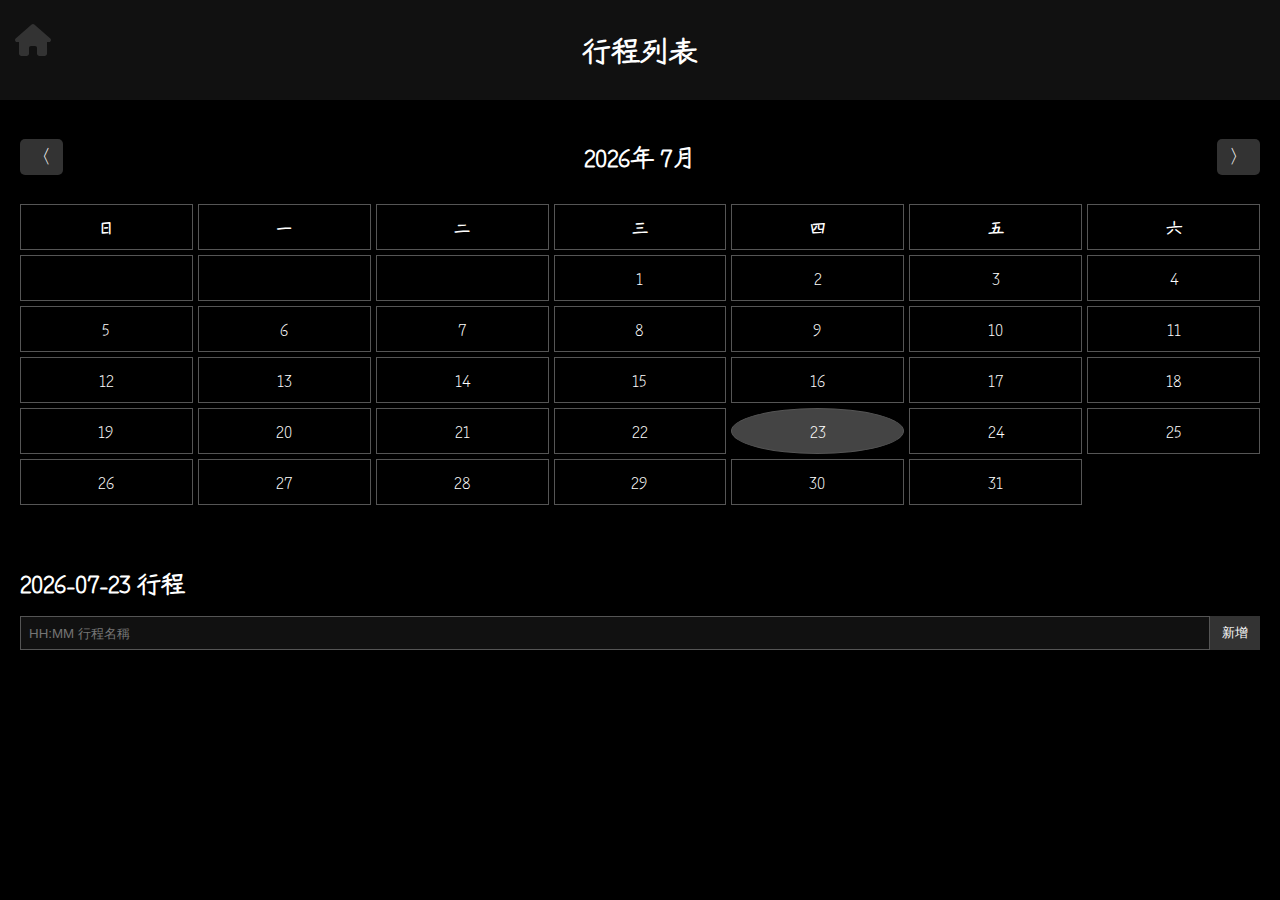
<file: schedule.html>
<!DOCTYPE html>
<html lang="zh-Hant">
<head>
  <meta charset="UTF-8">
  <meta name="viewport" content="width=device-width, initial-scale=1.0">
  <title>行程列表</title>
  <!-- 引入 Font Awesome icon -->
  <link rel="stylesheet" href="https://cdnjs.cloudflare.com/ajax/libs/font-awesome/6.4.0/css/all.min.css">
  <link rel="stylesheet" href="css/schedule.css">
  <link rel="preconnect" href="https://fonts.googleapis.com">
  <link rel="preconnect" href="https://fonts.gstatic.com" crossorigin>
  <link href="https://fonts.googleapis.com/css2?family=Cormorant+Garamond:ital,wght@0,300..700;1,300..700&family=Great+Vibes&family=Lexend:wght@100..900&family=Zen+Kurenaido&display=swap" rel="stylesheet">
</head>
<body>
  <header>
    <!-- 左上角首頁 icon -->
    <a href="index.html" class="home-icon"><i class="fas fa-home"></i></a>
    <h1>行程列表</h1>
  </header>

  <section class="calendar">
    <div class="month-controls">
      <button id="prev-month">〈</button>
      <h2 id="month-title"></h2>
      <button id="next-month">〉</button>
    </div>
    <div class="calendar-grid" id="calendar-grid"></div>
  </section>

  <section class="schedule">
    <h2 id="schedule-title">當日行程</h2>
    <ul id="task-list"></ul>

    <div class="add-task">
      <input type="text" id="task-input" placeholder="HH:MM 行程名稱">
      <button id="add-task-btn">新增</button>
    </div>
  </section>

  <script src="js/schedule.js"></script>
</body>
</html>
</file>
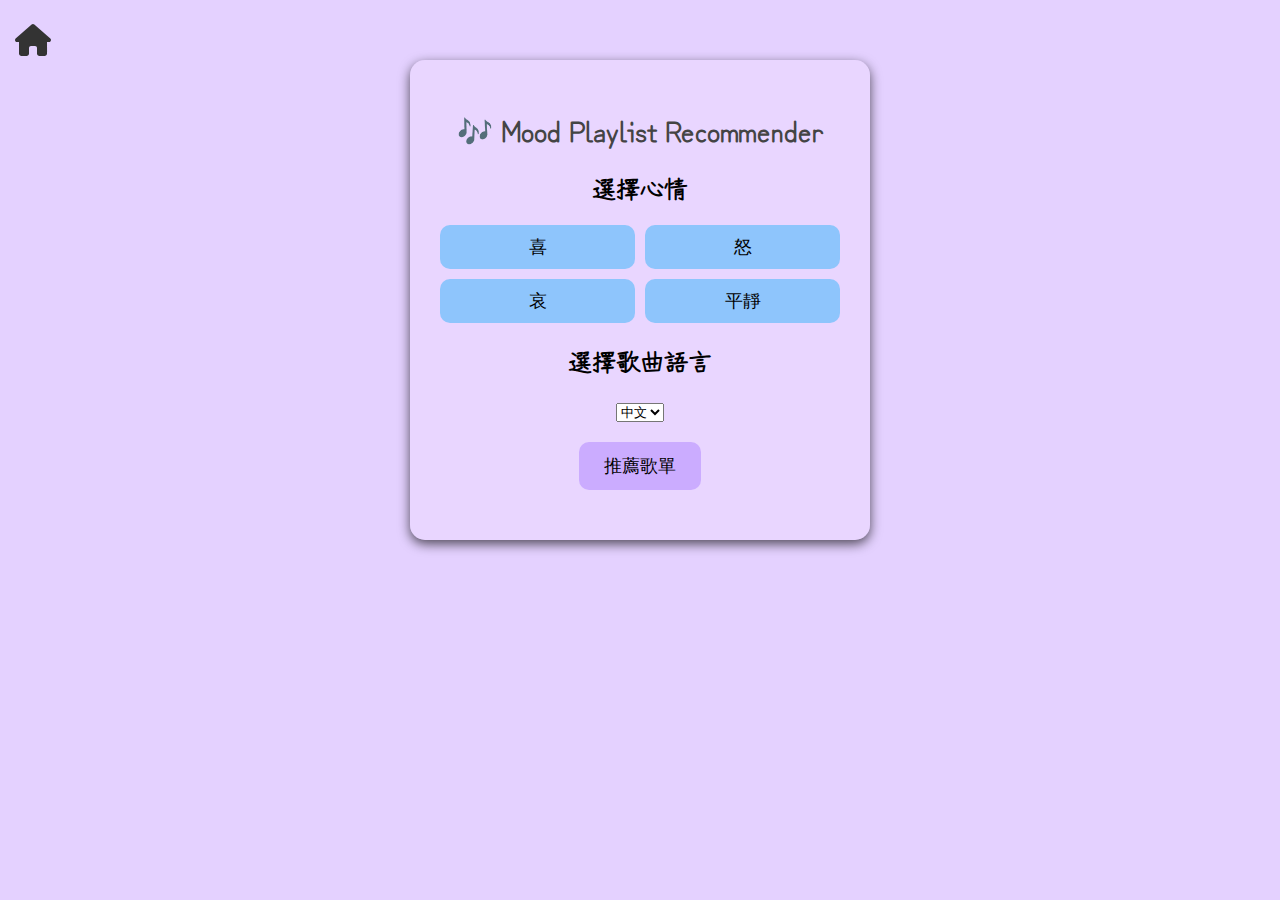
<file: song.html>
<!DOCTYPE html>
<html lang="zh">
<head>
  <meta charset="UTF-8">
  <meta name="viewport" content="width=device-width, initial-scale=1.0"> <!-- 響應式必要 -->
  <title>情緒 × 語言 音樂推薦系統</title>
  <link rel="stylesheet" href="css/song.css">
  <!-- 引入 Font Awesome icon -->
  <link rel="stylesheet" href="https://cdnjs.cloudflare.com/ajax/libs/font-awesome/6.4.0/css/all.min.css">
  <link rel="preconnect" href="https://fonts.googleapis.com">
  <link rel="preconnect" href="https://fonts.gstatic.com" crossorigin>
  <link href="https://fonts.googleapis.com/css2?family=Cormorant+Garamond:ital,wght@0,300..700;1,300..700&family=Great+Vibes&family=Lexend:wght@100..900&family=Zen+Kurenaido&display=swap" rel="stylesheet">
</head>
<body class="mood-background">
  <!-- 左上角首頁 icon -->
  <a href="index.html" class="home-icon"><i class="fas fa-home"></i></a>

  <div class="container">
    <h1>🎶 Mood Playlist Recommender</h1>
    
    <div class="section">
      <h2>選擇心情</h2>
      <div class="buttons">
        <button class="mood-btn" data-mood="喜">喜</button>
        <button class="mood-btn" data-mood="怒">怒</button>
        <button class="mood-btn" data-mood="哀">哀</button>
        <button class="mood-btn" data-mood="平靜">平靜</button>
      </div>
    </div>

    <div class="section">
      <h2>選擇歌曲語言</h2>
      <select id="language">
        <option value="中">中文</option>
        <option value="日">日文</option>
        <option value="韓">韓文</option>
        <option value="英">英文</option>
        <option value="無差">無差</option>
      </select>
    </div>

    <div class="section">
      <button id="recommend-btn">推薦歌單</button>
    </div>

    <div id="result" class="section hidden">
      <h2>推薦結果</h2>
      <p id="playlist-name"></p>
      <a id="playlist-link" target="_blank">▶ 前往播放</a>
    </div>
  </div>

  <script src="js/script.js"></script>
</body>
</html>
</file>
<file: css/schedule.css>
body {
  margin: 0;
  padding: 0;
  font-family: "Zen Kurenaido", sans-serif;
  background-color: #000;
  color: #fff;
}

header {
  display: flex;
  align-items: center;
  padding: 10px 20px;
  background: #111;
}

header h1 {
  flex: 1;
  text-align: center;
  font-size: 1.8rem;
}

/* === 左上角首頁 icon === */
.home-icon {
  position: fixed;
  top: 15px;
  left: 15px;
  font-size: 2rem;
  color: #333;
  text-decoration: none;
  z-index: 1000;
}

.home-icon:hover {
  color: #ffffff;
}

.calendar {
  padding: 20px;
  text-align: center;
}

.month-controls {
  display: flex;
  justify-content: space-between;
  align-items: center;
  margin-bottom: 10px;
}

.month-controls button {
  background: #333;
  border: none;
  color: #fff;
  font-size: 1.2rem;
  padding: 5px 12px;
  cursor: pointer;
  border-radius: 5px;
}

.month-controls button:hover {
  background: #555;
}

.calendar-grid {
  display: grid;
  grid-template-columns: repeat(7, 1fr);
  gap: 5px;
}

.calendar-grid div {
  padding: 10px;
  border: 1px solid #555;
  cursor: pointer;
  user-select: none;
}

.calendar-grid div:hover {
  background: #333;
}

.schedule {
  padding: 20px;
}

.schedule h2 {
  margin-bottom: 10px;
}

.schedule ul {
  list-style: none;
  padding: 0;
}

.schedule li {
  display: flex;
  justify-content: space-between;
  align-items: center;
  padding: 8px;
  border-bottom: 1px solid #555;
  gap: 10px;
}

/* 新增/刪除/星號按鈕 */
.add-task {
  display: flex;
  margin-top: 15px;
}

.add-task input {
  flex: 1;
  padding: 8px;
  border: 1px solid #555;
  background: #111;
  color: #fff;
}

.add-task button {
  padding: 8px 12px;
  background: #333;
  border: none;
  color: #fff;
  cursor: pointer;
  transition: 0.3s;
}

.add-task button:hover {
  background: #555;
}

.star-btn {
  background: none;
  border: none;
  color: gold;
  font-size: 1.2rem;
  cursor: pointer;
}

.star-btn:hover {
  color: #ffea00;
}

.delete-btn {
  background: none;
  border: none;
  color: red;
  font-size: 1.2rem;
  cursor: pointer;
}

.delete-btn:hover {
  color: #ff4444;
}

@media (max-width: 480px) {
  header h1 { font-size: 1.2rem; }
  .month-controls button { padding: 5px 8px; font-size: 1rem; }
  .calendar-grid div { padding: 6px; font-size: 0.9rem; }
  .add-task input, .add-task button, .schedule li { font-size: 0.9rem; }
}
</file>
<file: css/song.css>
body {
  font-family: "Zen Kurenaido", sans-serif;
  margin: 0;
  padding: 0;
  display: flex;
  justify-content: center;
  align-items: flex-start;
  height: 100vh;
  transition: background 1s ease;
  background: #e4d1ff;  /* ✅ 預設淡紫色背景 */
}

/* === 預設背景 (無選擇時) === */
.mood-default {
  background: linear-gradient(135deg, #e0c3fc, #8ec5fc); /* 淡紫色系 */
}

/* === 背景動畫 for 不同情緒 === */
.mood-background {
  animation: gradientBreathing 6s ease infinite;
  background-size: 400% 400%;
}

.mood-happy {
  background: linear-gradient(135deg, #ffecd2, #fcb69f);
}

.mood-angry {
  background: linear-gradient(135deg, #ff9a9e, #ff6a88);
}

.mood-sad {
  background: linear-gradient(135deg, #89f7fe, #66a6ff);
}

.mood-calm {
  background: linear-gradient(135deg, #cfd9df, #e2ebf0);
}

/* 呼吸燈漸層動畫 */
@keyframes gradientBreathing {
  0% { background-position: 0% 50%; }
  50% { background-position: 100% 50%; }
  100% { background-position: 0% 50%; }
}

.container {
  background: rgba(240, 221, 255, 0.366);
  border-radius: 15px;
  padding: 30px;
  margin-top: 60px;
  box-shadow: 0 4px 12px rgba(0, 0, 0, 0.654);
  width: 400px;
  text-align: center;
  max-width: 90%; /* 避免超出手機螢幕 */
}

h1 {
  color: #444;
  font-size: 1.8rem;
}

.section {
  margin: 20px 0;
}

.buttons {
  display: flex;
  justify-content: space-around;
  flex-wrap: wrap;
  gap: 10px;
}

.mood-btn {
  background: #8ec5fc;
  border: none;
  border-radius: 10px;
  padding: 10px 20px;
  cursor: pointer;
  font-size: 18px;
  transition: 0.3s;
  flex: 1 1 calc(50% - 10px); /* 手機排兩排 */
}

.mood-btn:hover {
  background: #4a90e2;
  color: white;
}

#recommend-btn {
  background: #cbacff;
  border: none;
  border-radius: 10px;
  padding: 12px 25px;
  cursor: pointer;
  font-size: 18px;
  transition: 0.3s;
}

#recommend-btn:hover {
  background: #8642fc;
  color: white;
}

.hidden {
  display: none;
}

#playlist-link {
  display: inline-block;
  margin-top: 10px;
  padding: 10px 15px;
  background: #000000;
  border-radius: 8px;
  color: white;
  text-decoration: none;
  transition: 0.3s;
}

#playlist-link:hover {
  background: #5b5b5b;
}

/* === 左上角首頁 icon === */
.home-icon {
  position: fixed;
  top: 15px;
  left: 15px;
  font-size: 2rem;
  color: #333;
  text-decoration: none;
  z-index: 1000;
}

.home-icon:hover {
  color: #ffffff;
}

/* === 響應式調整 === */

/* 平板 (小於 768px) */
@media (max-width: 768px) {
  .container {
    width: 90%;
    padding: 20px;
    margin-top: 60px;
  }

  h1 {
    font-size: 1.5rem;
  }

  .mood-btn {
    font-size: 16px;
    padding: 10px;
  }

  #recommend-btn {
    font-size: 16px;
    padding: 10px 20px;
  }
}

/* 手機 (小於 480px) */
@media (max-width: 480px) {
  body {
    align-items: center; /* 垂直置中 */
  }

  .container {
    margin-top: 40px;
    padding: 15px;
  }

  h1 {
    font-size: 1.3rem;
  }

  .buttons {
    flex-direction: column;
    gap: 12px;
  }

  .mood-btn {
    flex: 1 1 100%; /* 一排一顆 */
    font-size: 15px;
  }

  #recommend-btn {
    width: 100%;
    font-size: 15px;
  }
}
</file>
